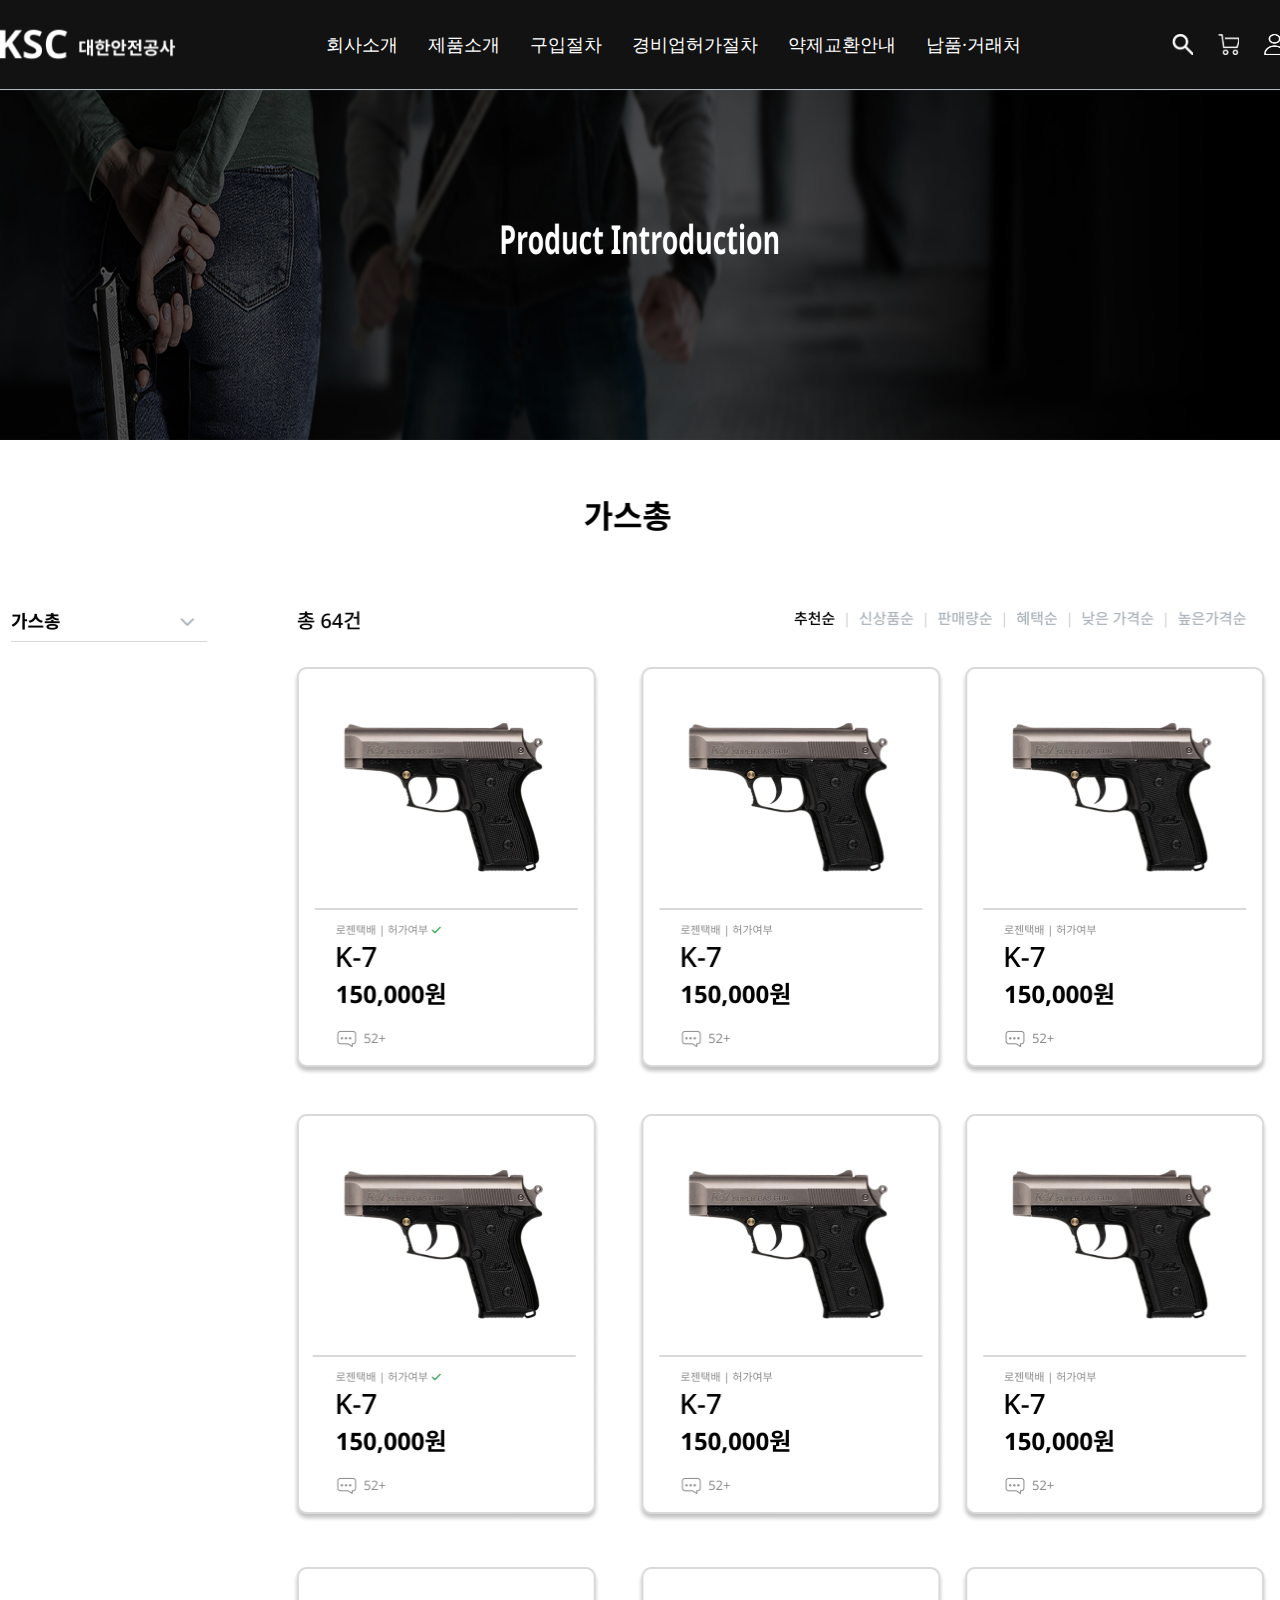
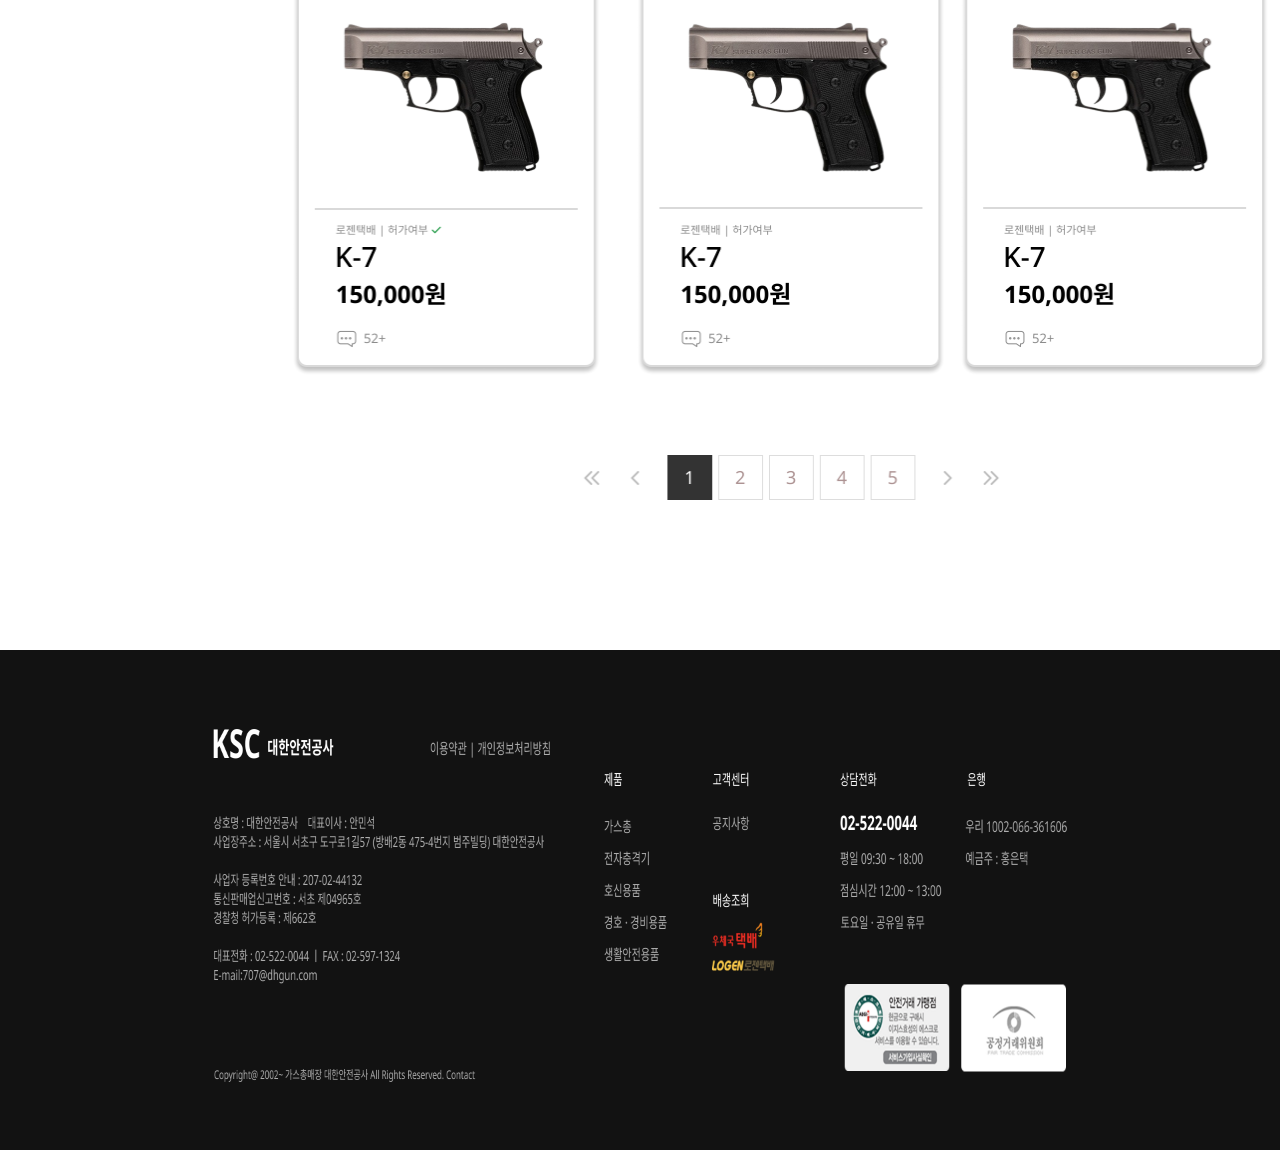
<file: Product.html>
<!DOCTYPE html>
<html lang="en">

<head>
    <meta charset="UTF-8">
    <meta name="viewport" content="width=device-width, initial-scale=1.0">
    <link rel="stylesheet" href="./product.css">
    <title>Document</title>
</head>

<body>
    <header>
        <div class="header_ksc">
            <div class="logo">
                <a href="./index.html"><img src="./img/ksc.png" alt="#"/></a>
            </div>
            <div class="header_menu">
                <a href="./Company.html"><p>회사소개</p></a>
                <a href="./Product.html"><p>제품소개</p></a>
                <a href="#"><p>구입절차</p></a>
                <a href="#"><p>경비업허가절차</p></a>
                <a href="#"><p>약제교환안내</p></a>
                <a href="#"><p>납품·거래처</p></a>
            </div>
            <div class="header_nav">
                <img src="./img/serch.png" alt="#" />
                <img src="./img/shop.png" alt="#" />
                <img src="./img/profile.png" alt="#" />
            </div>
        </div>
    </header>

    <main>
        <img src="./img/productintro.png" alt="#" class="product_intro">
        <div class="gasgun">
            <img src="./img/productmain.png" alt="#" class="productintromain">
        </div>
    </main>

    <div class="footer">
        <img src="./img/footer.png" alt="#" class="footer">
    </div>
</body>

</html>
</file>
<file: product.css>
/* 초기화 */
* {
    box-sizing: border-box;
    padding: 0;
    margin: 0;
    text-decoration: none;
}

/* header */
header {
    width: 100%;
    height: 10vh;
    background-color: #121212;
    border-bottom: 0.5px solid #adb5bd;
}

.header_ksc {
    display: flex;
    justify-content: center;
    align-items: center;
    width: 80%;
    height: 100%;
    margin: 0 auto;
    gap: 150px;
}

.logo>a>img {
    width: 180px;
}

.header_menu {
    color: white;
    display: flex;
    gap: 30px;
    font-size: 18px;
    white-space: nowrap;
}

.header_menu > a > p{
   color: white;
}

.header_nav {
    display: flex;
    align-items: center;
    gap: 25px;
}

.header_nav>img {
    width: 21px;
    height: 21px;
}

/* main */

.product_intro {
    width: 100%;
    height: 350px;
}

.productintromain {
    width: 1258px;
    height: 1606px;
}

.gasgun {
    display: flex;
    justify-content: center;
    align-items: center;
    margin: 50px 0 150px 0;
}

.gasgun> img:active {
    content: url(./img/productmainchange.png);
}

/* footer */

.footer>img {
    width: 100%;
    height: 500px;
    display: block;
}
</file>
